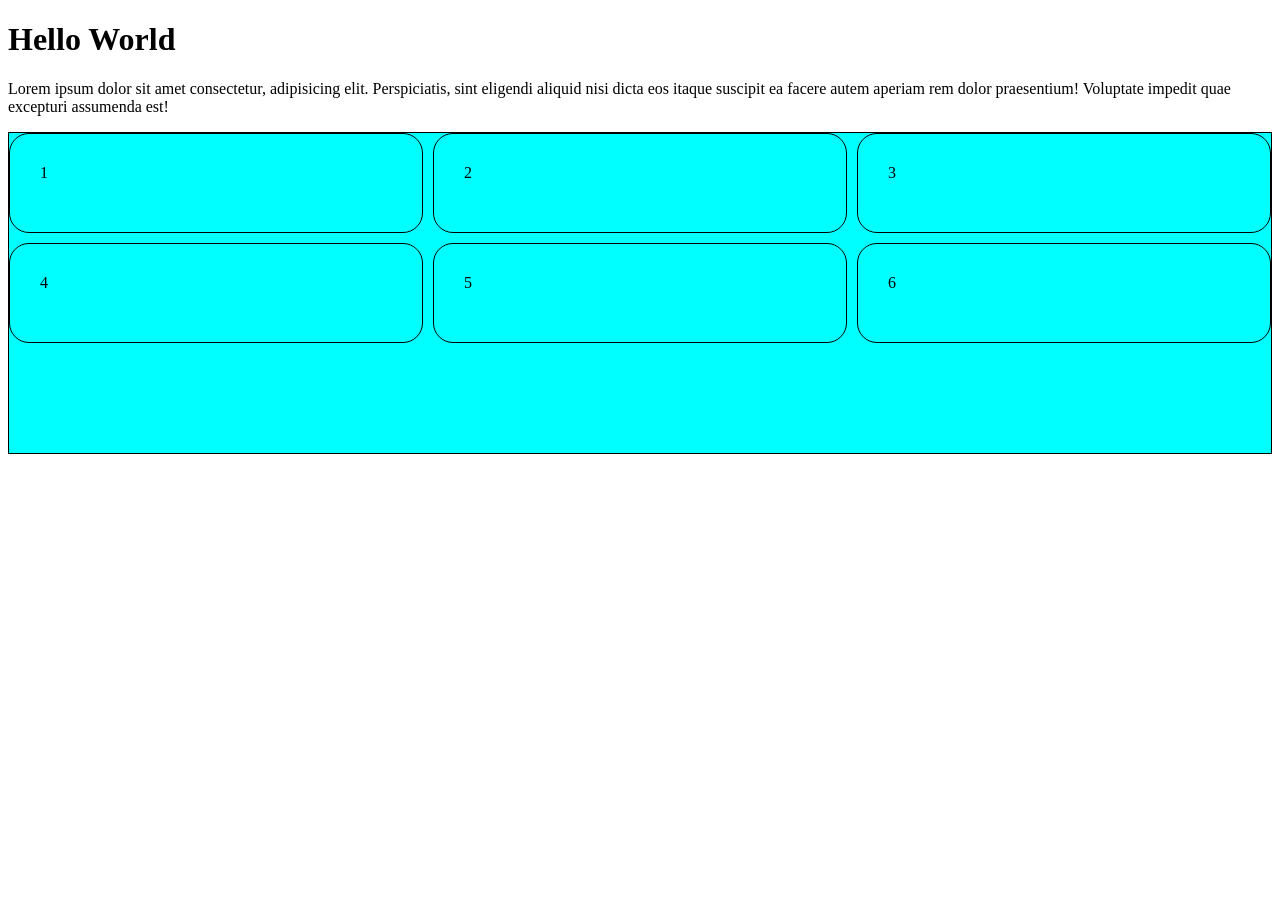
<file: index.html>
<!DOCTYPE html>
<html lang="en">
<head>
    <meta charset="UTF-8">
    <meta name="viewport" content="width=device-width, initial-scale=1.0">
    <title>Document</title>
    <link rel="stylesheet" href="style.css">
</head>
<body>
    <h1>Hello World</h1>
    <p>Lorem ipsum dolor sit amet consectetur, adipisicing elit. Perspiciatis, sint eligendi aliquid nisi dicta eos itaque suscipit ea facere autem aperiam rem dolor praesentium! Voluptate impedit quae excepturi assumenda est!</p>
    <div class="layout">
        <div class="boxed box1">1</div>
        <div class="boxed box2">2</div>
        <div class="boxed box3">3</div>
        <div class="boxed box4">4</div>
        <div class="boxed box5">5</div>
        <div class="boxed box6">6</div>
    </div>
     <script src="first.js"></script>
    <script src="second.js"></script>
    <script src="third.js"></script>
</body>
</html>
</file>
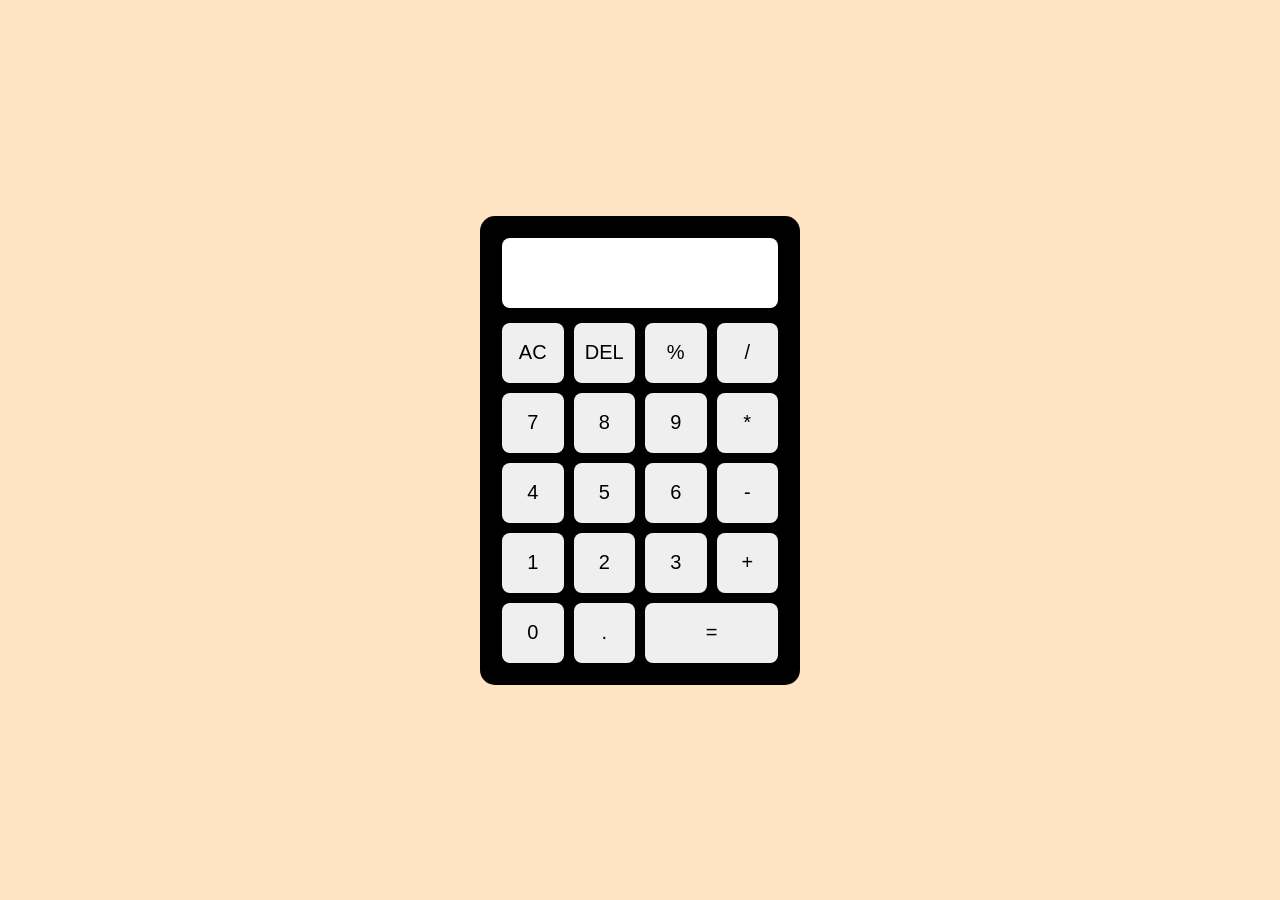
<file: calculator.html>
<!DOCTYPE html>
<html lang="en">
<head>
    <meta charset="UTF-8">
    <meta name="viewport" content="width=device-width, initial-scale=1.0">
    <title>Document</title>
    <link rel="stylesheet" href="calculator.css">
</head>
<body>
    <div class="calculator">
        <input type="text" id="display" readonly>
        <div class="buttons">
            <button onclick="clearDisplay()">AC</button>
            <button onclick="deleteLast()">DEL</button>
            <button onclick="appendValue('%')">%</button>
            <button onclick="appendValue('/')">/</button>

            <button onclick="appendValue('7')">7</button>
            <button onclick="appendValue('8')">8</button>
            <button onclick="appendValue('9')">9</button>
            <button onclick="appendValue('*')">*</button>

            <button onclick="appendValue('4')">4</button>
            <button onclick="appendValue('5')">5</button>
            <button onclick="appendValue('6')">6</button>
            <button onclick="appendValue('-')">-</button>

            <button onclick="appendValue('1')">1</button>
            <button onclick="appendValue('2')">2</button>
            <button onclick="appendValue('3')">3</button>
            <button onclick="appendValue('+')">+</button>

            <button onclick="appendValue('0')">0</button>
            <button onclick="appendValue('.')">.</button>
            <button onclick="calculate()" class="equals">=</button>
            
        </div>
    </div>
    <script src="calculator.js"></script>
</body>
</html>
</file>
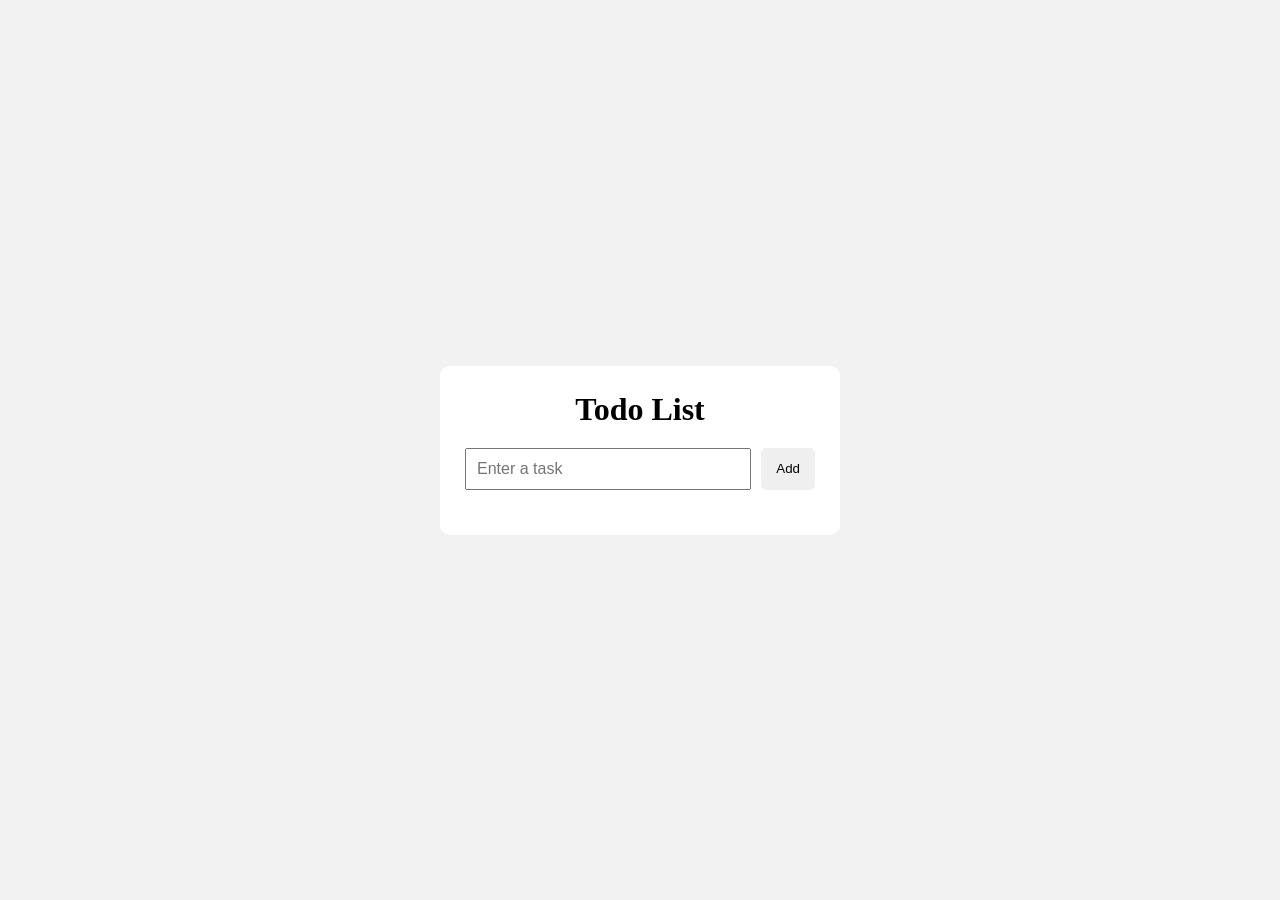
<file: todolist.html>
<!DOCTYPE html>
<html lang="en">

<head>
    <meta charset="UTF-8">
    <meta name="viewport" content="width=device-width, initial-scale=1.0">

    <title>Todo List</title>

    <link rel="stylesheet" href="todolist.css">
</head>

<body>

    <div class="todo-container">

        <h1>Todo List</h1>

        <div class="input-container">

            <input
                type="text"
                id="taskInput"
                placeholder="Enter a task"
            >

            <button onclick="addTask()">Add</button>

        </div>

        <ul id="taskList"></ul>

    </div>

    <script src="todolist.js"></script>

</body>

</html>
</file>
<file: style.css>
.layout{
    display: grid;
   grid-template-columns: 1fr 1fr 1fr;
   grid-template-rows: 100px 100px 100px;
   gap: 10px;
   border: 1px solid black;
   background-color: aqua;
}
.boxed{
    border: 1px solid black;
    padding: 30px;
    border-radius: 20px;
}

/* .box1{
    grid-column: span 2 ;
} */
</file>
<file: calculator.css>
*{
    box-sizing: border-box;
    padding: 0%;
    margin: 0%;
}

body{
    min-height: 100vh;
    
    display: flex;
    align-items: center;
    justify-content: center;

    background-color:bisque;
}
.calculator{
    width: 320px;
    padding: 20px;
    border: 2px solid black;
    border-radius: 15px;
    background-color: black;
}
#display{
    width: 100%;
    height: 70px;

    border: none;
    border-radius: 8px;

    margin-bottom: 15px;
    padding: 10px;

    text-align: right;
    font-size: 30px;

}

.buttons{
    display: grid;
    grid-template-columns: repeat(4, 1fr);
    gap: 10px;
}

button {
    height: 60px;

    font-size: 20px;

    border: none;
    border-radius: 8px;

    cursor: pointer;
}

.equals{
    grid-column: span 2;
}
</file>
<file: todolist.css>
* {
    box-sizing: border-box;
    margin: 0;
    padding: 0;
}

body {
    min-height: 100vh;

    display: flex;
    justify-content: center;
    align-items: center;

    background-color: #f2f2f2;
}

.todo-container {
    width: 400px;

    padding: 25px;

    background-color: white;

    border-radius: 10px;
}

h1 {
    text-align: center;
    margin-bottom: 20px;
}

.input-container {
    display: flex;
    gap: 10px;
}

#taskInput {
    flex: 1;

    padding: 10px;

    font-size: 16px;
}

button {
    padding: 10px 15px;

    border: none;
    border-radius: 5px;

    cursor: pointer;
}

#taskList {
    margin-top: 20px;

    list-style: none;
}

#taskList li {
    display: flex;
    justify-content: space-between;
    align-items: center;

    padding: 10px;

    margin-bottom: 10px;

    background-color: #f5f5f5;

    border-radius: 5px;
}
</file>
